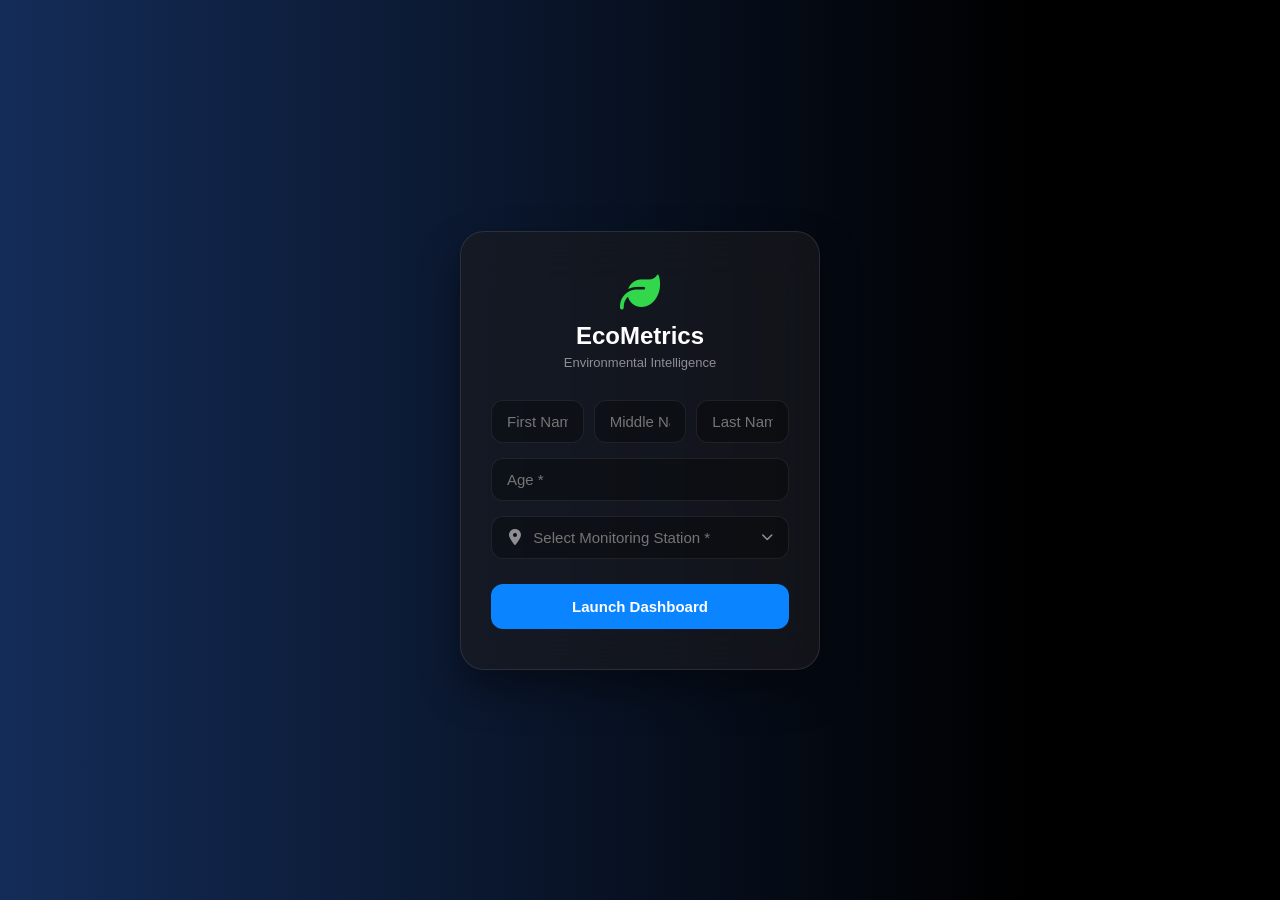
<file: frontend/index.html>
<!DOCTYPE html>
<html lang="en">

<head>
    <meta charset="UTF-8">
    <meta name="viewport" content="width=device-width, initial-scale=1.0">
    <title>EcoMetrics - Login</title>
    <link rel="stylesheet" href="style.css">
    <link rel="stylesheet" href="https://cdnjs.cloudflare.com/ajax/libs/font-awesome/6.4.0/css/all.min.css">
</head>

<body class="page-login">

    <div class="login-container">
        <div class="glass-card login-card">
            <div class="logo-header">
                <i class="fa-solid fa-leaf brand-icon"></i>
                <h1>EcoMetrics</h1>
                <p>Environmental Intelligence</p>
            </div>

            <form id="login-form" onsubmit="event.preventDefault(); handleLogin();">

                <!-- NAME FIELDS -->
                <div class="input-group-row">
                    <div class="input-block">
                        <input type="text" id="fname" placeholder="First Name *" required>
                    </div>
                    <div class="input-block">
                        <input type="text" id="mname" placeholder="Middle Name">
                    </div>
                    <div class="input-block">
                        <input type="text" id="lname" placeholder="Last Name *" required>
                    </div>
                </div>

                <!-- AGE FIELD -->
                <div class="input-block">
                    <input type="number" id="age" placeholder="Age *" min="1" max="120" required>
                </div>

                <!-- STATION DROPDOWN -->
                <div class="input-block location-wrapper">
                    <i class="fa-solid fa-location-dot input-icon"></i>
                    <input type="text" id="location-input" placeholder="Select Monitoring Station *" autocomplete="off" required>
                    <i class="fa-solid fa-chevron-down dropdown-arrow"></i>
                    <div id="station-dropdown" class="dropdown-menu"></div>
                </div>

                <button type="button" class="btn-login" onclick="handleLogin()">Launch Dashboard</button>
            </form>

        </div>
    </div>

    <script src="config.js"></script>
    <script src="script.js"></script>
</body>
</html>
</file>
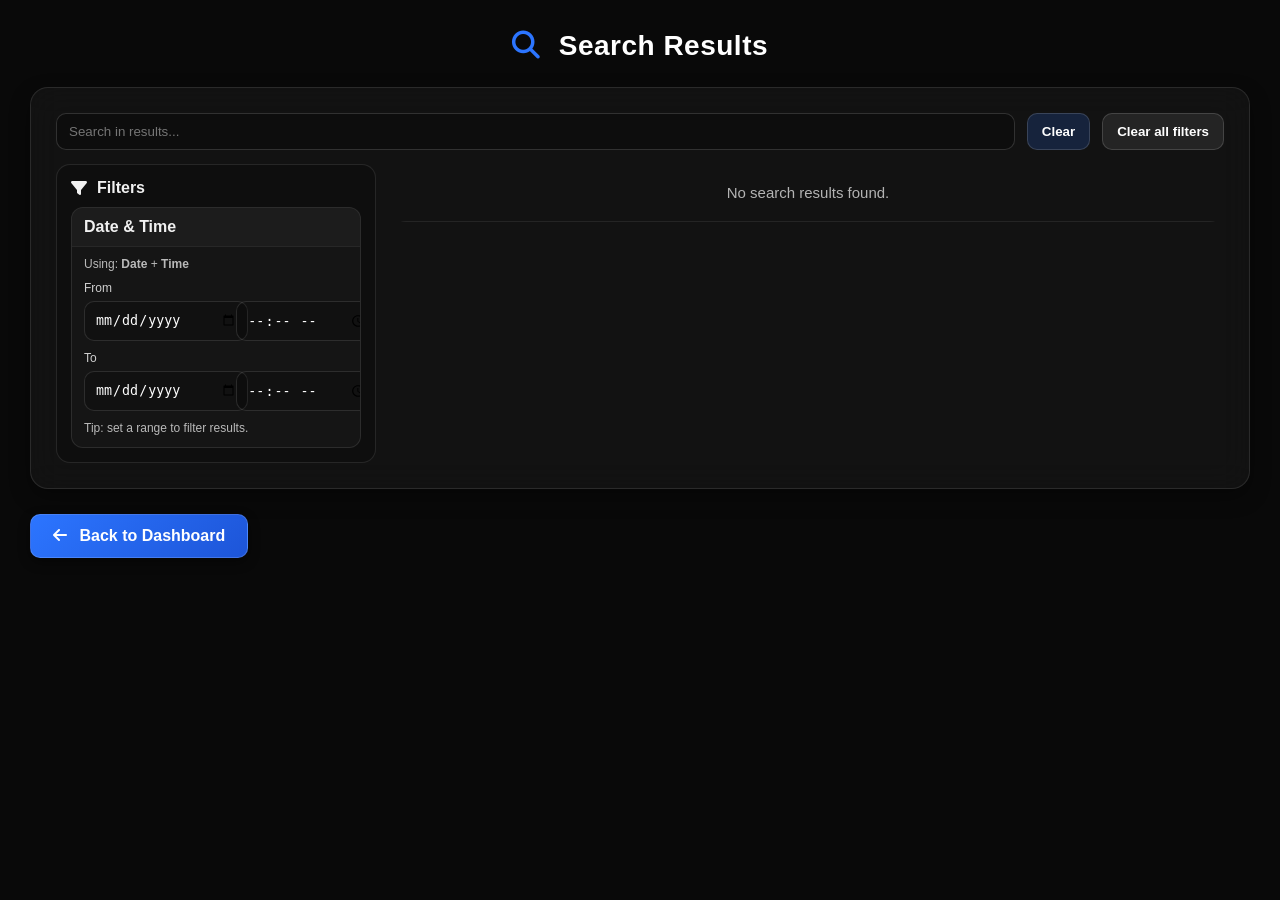
<file: frontend/search_results.html>
<!DOCTYPE html>
<html lang="en">
<head>
    <meta charset="UTF-8">
    <meta name="viewport" content="width=device-width, initial-scale=1.0">
    <title>EcoMetrics - Search Results</title>
    <link rel="stylesheet" href="https://cdnjs.cloudflare.com/ajax/libs/font-awesome/6.4.0/css/all.min.css">

    <style>
        body {
            background: #090909;
            font-family: "Inter", Arial, sans-serif;
            margin: 0;
            padding: 30px;
            color: #f1f1f1;
        }

        /* Page Title */
        .page-title {
            font-size: 28px;
            font-weight: 700;
            text-align: center;
            margin-bottom: 25px;
            color: #ffffff;
            letter-spacing: 0.5px;
        }

        .page-title i {
            margin-right: 10px;
            color: #2c75ff;
        }

        /* Main container */
        .results-container {
            max-width: 1250px;
            margin: auto;
        }

        /* Glass Effect Card */
        .results-box {
            background: rgba(40, 40, 40, 0.30);
            backdrop-filter: blur(16px);
            padding: 25px;
            border-radius: 18px;
            border: 1px solid rgba(255, 255, 255, 0.10);
            box-shadow: 0 8px 20px rgba(0, 0, 0, 0.35);
        }

        /* Scroll section */
        .results-table-wrapper {
            max-height: 72vh;
            overflow-y: auto;
            border-radius: 14px;
        }

        /* Table */
        table {
            width: 100%;
            border-collapse: collapse;
            font-size: 15px;
            color: #e7e7e7;
        }

        thead th {
            position: sticky;
            top: 0;
            background: rgba(255, 255, 255, 0.12);
            backdrop-filter: blur(10px);
            padding: 14px 12px;
            text-align: left;
            border-bottom: 1px solid rgba(255, 255, 255, 0.12);
            font-weight: 600;
        }

        tbody td {
            padding: 12px 12px;
            border-bottom: 1px solid rgba(255, 255, 255, 0.08);
            color: #dcdcdc;
        }

        tbody tr:hover td {
            background: rgba(255, 255, 255, 0.07);
            transition: 0.25s ease;
        }

        .empty-msg {
            text-align: center;
            padding: 20px;
            opacity: 0.8;
        }

        /* Back button */
        .back-btn {
            margin-top: 25px;
            display: inline-block;
            padding: 12px 22px;
            border-radius: 10px;
            text-decoration: none;
            background: linear-gradient(135deg, #2c75ff, #1d55d8);
            color: white;
            font-weight: 600;
            transition: 0.25s ease;
            border: 1px solid rgba(255, 255, 255, 0.15);
            box-shadow: 0 4px 12px rgba(0, 0, 0, 0.45);
        }

        .back-btn:hover {
            background: linear-gradient(135deg, #1d55d8, #2c75ff);
            transform: translateY(-2px);
        }

        .back-btn i {
            margin-right: 8px;
        }

        /* Toolbar + layout */
        .results-toolbar {
            display: flex;
            gap: 12px;
            align-items: center;
            margin-bottom: 14px;
            flex-wrap: wrap;
        }
        .toolbar-input {
            flex: 1;
            min-width: 220px;
            padding: 10px 12px;
            border-radius: 10px;
            border: 1px solid rgba(255, 255, 255, 0.15);
            background: rgba(0, 0, 0, 0.25);
            color: #fff;
            outline: none;
        }
        .toolbar-btn {
            padding: 10px 14px;
            border-radius: 10px;
            border: 1px solid rgba(255, 255, 255, 0.15);
            background: rgba(44, 117, 255, 0.18);
            color: #fff;
            font-weight: 600;
            cursor: pointer;
            transition: 0.2s ease;
        }
        .toolbar-btn.secondary {
            background: rgba(255, 255, 255, 0.08);
        }
        .toolbar-btn:hover {
            transform: translateY(-1px);
            background: rgba(44, 117, 255, 0.28);
        }
        .toolbar-select {
            padding: 10px 12px;
            border-radius: 10px;
            border: 1px solid rgba(255, 255, 255, 0.15);
            background: rgba(0, 0, 0, 0.25);
            color: #fff;
            outline: none;
            cursor: pointer;
        }

        .results-layout {
            display: grid;
            grid-template-columns: 320px 1fr;
            gap: 16px;
            align-items: start;
        }

        .filters-panel {
            background: rgba(0, 0, 0, 0.18);
            border: 1px solid rgba(255, 255, 255, 0.10);
            border-radius: 14px;
            padding: 14px;
            position: sticky;
            top: 18px;
            max-height: 72vh;
            overflow: auto;
        }
        .filters-title {
            font-weight: 700;
            margin-bottom: 10px;
            display: flex;
            gap: 10px;
            align-items: center;
        }
        .filters-container {
            display: flex;
            flex-direction: column;
            gap: 10px;
        }
        .filter-section {
            border: 1px solid rgba(255, 255, 255, 0.10);
            border-radius: 12px;
            overflow: hidden;
            background: rgba(255, 255, 255, 0.03);
        }
        .filter-summary {
            list-style: none;
            cursor: pointer;
            padding: 10px 12px;
            display: flex;
            justify-content: space-between;
            align-items: center;
            font-weight: 600;
            user-select: none;
        }
        .filter-summary::-webkit-details-marker { display:none; }
        .filter-badge {
            display: none;
            min-width: 22px;
            height: 20px;
            padding: 0 6px;
            border-radius: 999px;
            align-items: center;
            justify-content: center;
            background: rgba(44, 117, 255, 0.35);
            border: 1px solid rgba(44, 117, 255, 0.55);
            font-size: 12px;
        }
        .filter-body {
            padding: 10px 12px 12px;
            border-top: 1px solid rgba(255, 255, 255, 0.08);
        }
        .facet-search {
            width: 100%;
            padding: 9px 10px;
            border-radius: 10px;
            border: 1px solid rgba(255,255,255,0.12);
            background: rgba(0,0,0,0.18);
            color: #fff;
            outline: none;
            margin-bottom: 10px;
        }
        .facet-list {
            max-height: 220px;
            overflow: auto;
            padding-right: 4px;
        }
        .facet-item {
            display: flex;
            gap: 10px;
            align-items: center;
            padding: 6px 4px;
            border-radius: 8px;
        }
        .facet-item:hover {
            background: rgba(255,255,255,0.06);
        }
        .facet-item span {
            display: inline-block;
            max-width: 230px;
            overflow: hidden;
            text-overflow: ellipsis;
            white-space: nowrap;
        }
        .range-row {
            display: grid;
            grid-template-columns: 1fr 1fr;
            gap: 10px;
        }
        .range-input {
            width: 100%;
            padding: 9px 10px;
            border-radius: 10px;
            border: 1px solid rgba(255,255,255,0.12);
            background: rgba(0,0,0,0.18);
            color: #fff;
            outline: none;
        }

        /* Date & time filter UI */
        .dt-grid {
            display: flex;
            flex-direction: column;
            gap: 10px;
        }
        .dt-row {
            display: flex;
            flex-direction: column;
            gap: 6px;
        }
        .dt-label {
            font-size: 12px;
            opacity: 0.85;
        }
        .dt-select {
            width: 100%;
            padding: 9px 10px;
            border-radius: 10px;
            border: 1px solid rgba(255,255,255,0.12);
            background: rgba(0,0,0,0.18);
            color: #fff;
            outline: none;
            cursor: pointer;
        }
        .dt-pair {
            display: grid;
            grid-template-columns: 1fr 1fr;
            gap: 10px;
        }
        .dt-hint {
            margin-top: 10px;
            font-size: 12px;
            opacity: 0.75;
        }

        details.filter-section[open] .filter-summary {
            background: rgba(255,255,255,0.03);
        }

        @media (max-width: 1024px) {
            .results-layout { grid-template-columns: 1fr; }
            .filters-panel { position: relative; top: 0; max-height: none; }
        }
    </style>
</head>
<body>

    <div class="results-container">

        <div class="page-title">
            <i class="fa-solid fa-magnifying-glass"></i> Search Results
        </div>

        <div class="results-box">
            <!-- Search + controls -->
            <div class="results-toolbar">
                <input id="table-filter" type="text" placeholder="Search in results..."
                    class="toolbar-input">
                <button id="clear-filter" class="toolbar-btn">Clear</button>
                <button id="clear-all" class="toolbar-btn secondary">Clear all filters</button>
            </div>

            <div class="results-layout">
                <!-- Faceted filters -->
                <aside class="filters-panel">
                    <div class="filters-title">
                        <i class="fa-solid fa-filter"></i> Filters
                    </div>
                    <!-- Manual date/time range filter -->
                    <details class="filter-section" open>
                        <summary class="filter-summary">
                            <span>Date & Time</span>
                            <span class="filter-badge" id="badge-__datetime__"></span>
                        </summary>
                        <div class="filter-body">
                            <div class="dt-grid">
                                <div class="dt-row">
                                    <div class="dt-hint" style="margin-top:0;">
                                        Using: <b id="dt-used-date">Date</b> + <b id="dt-used-time">Time</b>
                                    </div>
                                </div>
                                <div class="dt-row">
                                    <label class="dt-label">From</label>
                                    <div class="dt-pair">
                                        <input id="dt-from-date" class="range-input" type="date" />
                                        <input id="dt-from-time" class="range-input" type="time" step="60" />
                                    </div>
                                </div>
                                <div class="dt-row">
                                    <label class="dt-label">To</label>
                                    <div class="dt-pair">
                                        <input id="dt-to-date" class="range-input" type="date" />
                                        <input id="dt-to-time" class="range-input" type="time" step="60" />
                                    </div>
                                </div>
                            </div>
                            <div class="dt-hint">Tip: set a range to filter results.</div>
                        </div>
                    </details>
                    <div id="filters-container" class="filters-container"></div>
                </aside>

                <!-- Results table -->
                <div class="results-table-wrapper">
                    <table id="results-table">
                        <thead id="results-thead"></thead>
                        <tbody id="results-tbody"></tbody>
                    </table>
                </div>
            </div>
        </div>

        <a href="dashboard.html" class="back-btn">
            <i class="fa-solid fa-arrow-left"></i> Back to Dashboard
        </a>

    </div>

    <script>
        document.addEventListener("DOMContentLoaded", () => {
            const raw = sessionStorage.getItem("adv_search_results");

            if (!raw) {
                document.getElementById("results-tbody").innerHTML =
                    `<tr><td colspan="5" class="empty-msg">No search results found.</td></tr>`;
                return;
            }

            let rows = [];
            try {
                rows = JSON.parse(raw);
            } catch (err) {
                console.error("JSON Parse Error", err);
                return;
            }

            const tableHead = document.getElementById("results-thead");
            const tableBody = document.getElementById("results-tbody");
            const filterInput = document.getElementById("table-filter");
            const clearBtn = document.getElementById("clear-filter");
            const clearAllBtn = document.getElementById("clear-all");
            const filtersContainer = document.getElementById("filters-container");

            const dtUsedDateEl = document.getElementById("dt-used-date");
            const dtUsedTimeEl = document.getElementById("dt-used-time");
            const dtFromDateEl = document.getElementById("dt-from-date");
            const dtFromTimeEl = document.getElementById("dt-from-time");
            const dtToDateEl = document.getElementById("dt-to-date");
            const dtToTimeEl = document.getElementById("dt-to-time");

            if (!rows.length) {
                tableBody.innerHTML =
                    `<tr><td colspan="5" class="empty-msg">No records found.</td></tr>`;
                return;
            }

            const originalColumns = Object.keys(rows[0]);

            // Reorder columns for display:
            // 1) location_name first (if present)
            // 2) pollutant-like columns next (in their original order)
            // 3) date/time columns next
            // 4) everything else (original order)
            const reorderColumns = (cols) => {
                const locationCandidates = ["location_name", "station_name", "name"];
                const firstLocation = locationCandidates.find(c => cols.includes(c));
                const locationFirst = firstLocation ? [firstLocation] : [];

                const isPollutantCol = (c) =>
                    /^(pm25_ug_m3|pm10|PM10|so2_ug_m3|no2_ug_m3|OZONE|o3|CO|co|NH3|nh3|aqi)$/i.test(c) ||
                    /(pm25|pm10|so2|no2|ozone|nh3|co|aqi)/i.test(c);

                const pollutantCols = cols.filter(c => c !== firstLocation && isPollutantCol(c));

                const dateTimeCols = cols.filter(c =>
                    ["reading_date", "record_date", "reading_time", "record_time"].includes(c)
                );

                const used = new Set([...locationFirst, ...pollutantCols, ...dateTimeCols]);
                const rest = cols.filter(c => !used.has(c));

                return [...locationFirst, ...pollutantCols, ...dateTimeCols, ...rest];
            };

            const columns = reorderColumns(originalColumns);

            const titleCase = (s) =>
                String(s)
                    .replaceAll("_", " ")
                    .replace(/\s+/g, " ")
                    .trim()
                    .replace(/\w\S*/g, (t) => t.charAt(0).toUpperCase() + t.slice(1));

            const columnLabel = (c) => {
                const map = {
                    reading_date: "Date",
                    record_date: "Date",
                    reading_time: "Time",
                    record_time: "Time"
                };
                return map[c] || titleCase(c);
            };

            tableHead.innerHTML = `<tr>${columns.map(c => `<th>${columnLabel(c)}</th>`).join("")}</tr>`;

            const render = (data) => {
                if (!data.length) {
                    tableBody.innerHTML = `<tr><td colspan="${columns.length}" class="empty-msg">No matching records.</td></tr>`;
                    return;
                }
                tableBody.innerHTML = data
                    .map(r => `
                        <tr>
                            ${columns.map(c => `<td>${r[c] ?? "--"}</td>`).join("")}
                        </tr>
                    `)
                    .join("");
            };

            // ----------------------------
            // Faceted filtering (Amazon/Flipkart style)
            // ----------------------------
            const state = {
                textQuery: "",
                // { colName: { type: 'string'|'number'|'date', selected: Set<string>, min?: number, max?: number, from?: string, to?: string } }
                filters: {},
                dateTime: {
                    dateCol: "",
                    timeCol: "",
                    fromDate: "",
                    fromTime: "",
                    toDate: "",
                    toTime: ""
                }
            };

            const isNumberLike = (v) => {
                if (v === null || v === undefined) return false;
                const s = String(v).trim();
                if (!s || s === "--") return false;
                return !Number.isNaN(Number(s));
            };

            const isDateLike = (v) => {
                if (v === null || v === undefined) return false;
                const s = String(v).trim();
                if (!s || s === "--") return false;
                const d = new Date(s);
                return !Number.isNaN(d.getTime());
            };

            const inferColumnType = (col) => {
                const sample = rows
                    .map(r => r[col])
                    .filter(v => v !== null && v !== undefined && String(v).trim() !== "" && String(v).trim() !== "--")
                    .slice(0, 50);
                if (!sample.length) return "string";
                const numCount = sample.filter(isNumberLike).length;
                const dateCount = sample.filter(isDateLike).length;
                if (numCount / sample.length >= 0.9) return "number";
                if (dateCount / sample.length >= 0.9) return "date";
                return "string";
            };

            const escapeHtml = (s) =>
                String(s)
                    .replaceAll("&", "&amp;")
                    .replaceAll("<", "&lt;")
                    .replaceAll(">", "&gt;")
                    .replaceAll('"', "&quot;")
                    .replaceAll("'", "&#039;");

            const buildFiltersUI = () => {
                if (!filtersContainer) return;
                filtersContainer.innerHTML = "";

                // Build filters in the SAME order as the table columns
                // (so Advanced Search selection order is preserved).
                const DATE_TIME_COLS = columns.filter(c => /date|time/i.test(c));
                const maxFilterColumns = 18;
                const filterCols = columns
                    // We already have a single Date & Time filter section; don't duplicate date/time columns here.
                    .filter(c => !DATE_TIME_COLS.includes(c))
                    .slice(0, maxFilterColumns);

                filterCols.forEach(col => {
                    const type = inferColumnType(col);
                    state.filters[col] = state.filters[col] || { type };

                    const section = document.createElement("details");
                    section.className = "filter-section";
                    // Open the most common filter by default
                    section.open = (col === "location_name" || col === "station_name" || col === "name");

                    const summary = document.createElement("summary");
                    summary.className = "filter-summary";
                    summary.innerHTML = `<span>${escapeHtml(columnLabel(col))}</span><span class="filter-badge" id="badge-${escapeHtml(col)}"></span>`;
                    section.appendChild(summary);

                    const body = document.createElement("div");
                    body.className = "filter-body";

                    if (type === "number") {
                        const minId = `min-${col}`;
                        const maxId = `max-${col}`;
                        body.innerHTML = `
                            <div class="range-row">
                                <input id="${escapeHtml(minId)}" class="range-input" type="number" placeholder="Min" />
                                <input id="${escapeHtml(maxId)}" class="range-input" type="number" placeholder="Max" />
                            </div>
                        `;
                        section.appendChild(body);
                        filtersContainer.appendChild(section);

                        const minEl = body.querySelector(`#${CSS.escape(minId)}`);
                        const maxEl = body.querySelector(`#${CSS.escape(maxId)}`);
                        const onRange = () => {
                            const min = minEl.value === "" ? null : Number(minEl.value);
                            const max = maxEl.value === "" ? null : Number(maxEl.value);
                            state.filters[col].min = min;
                            state.filters[col].max = max;
                            applyAll();
                        };
                        minEl.addEventListener("input", onRange);
                        maxEl.addEventListener("input", onRange);
                        return;
                    }

                    if (type === "date") {
                        const fromId = `from-${col}`;
                        const toId = `to-${col}`;
                        body.innerHTML = `
                            <div class="range-row">
                                <input id="${escapeHtml(fromId)}" class="range-input" type="date" />
                                <input id="${escapeHtml(toId)}" class="range-input" type="date" />
                            </div>
                        `;
                        section.appendChild(body);
                        filtersContainer.appendChild(section);

                        const fromEl = body.querySelector(`#${CSS.escape(fromId)}`);
                        const toEl = body.querySelector(`#${CSS.escape(toId)}`);
                        const onDate = () => {
                            state.filters[col].from = fromEl.value || "";
                            state.filters[col].to = toEl.value || "";
                            applyAll();
                        };
                        fromEl.addEventListener("change", onDate);
                        toEl.addEventListener("change", onDate);
                        return;
                    }

                    // string/categorical
                    // Build value counts (so UI can show "(count)" like e-commerce filters)
                    const counts = new Map();
                    rows.forEach(r => {
                        const vv = r[col];
                        if (vv === null || vv === undefined) return;
                        const s = String(vv).trim();
                        if (!s) return;
                        counts.set(s, (counts.get(s) || 0) + 1);
                    });
                    const unique = Array.from(counts.entries())
                        .sort((a, b) => b[1] - a[1]) // most common first
                        .map(([val]) => val)
                        .slice(0, 80);

                    state.filters[col].selected = state.filters[col].selected || new Set();

                    const searchId = `fsearch-${col}`;
                    body.innerHTML = `
                        <input id="${escapeHtml(searchId)}" class="facet-search" type="text" placeholder="Search values..." />
                        <div class="facet-list" id="facet-${escapeHtml(col)}"></div>
                    `;
                    section.appendChild(body);
                    filtersContainer.appendChild(section);

                    const listEl = body.querySelector(`#facet-${CSS.escape(col)}`);
                    const searchEl = body.querySelector(`#${CSS.escape(searchId)}`);

                    const renderList = (q = "") => {
                        const query = q.trim().toLowerCase();
                        const items = unique.filter(v => v.toLowerCase().includes(query));
                        listEl.innerHTML = items.map(v => {
                            const checked = state.filters[col].selected.has(v) ? "checked" : "";
                            const safe = escapeHtml(v);
                            const count = counts.get(v) || 0;
                            return `
                                <label class="facet-item">
                                    <input type="checkbox" data-col="${escapeHtml(col)}" value="${safe}" ${checked}/>
                                    <span title="${safe}">${safe}</span>
                                    <span style="margin-left:auto; opacity:0.75; font-size:12px;">${count}</span>
                                </label>
                            `;
                        }).join("") || `<div class="empty-msg" style="padding:10px 6px;">No values</div>`;
                    };

                    renderList();

                    listEl.addEventListener("change", (e) => {
                        const t = e.target;
                        if (!t || t.tagName !== "INPUT") return;
                        const value = t.value;
                        if (t.checked) state.filters[col].selected.add(value);
                        else state.filters[col].selected.delete(value);
                        applyAll();
                    });
                    searchEl.addEventListener("input", () => renderList(searchEl.value));
                });
            };

            const applyFacetFilters = (data) => {
                return data.filter(row => {
                    for (const [col, f] of Object.entries(state.filters)) {
                        const v = row[col];
                        if (f.type === "string") {
                            const sel = f.selected;
                            if (sel && sel.size > 0) {
                                if (!sel.has(String(v ?? ""))) return false;
                            }
                        } else if (f.type === "number") {
                            if (v === null || v === undefined || String(v).trim() === "") continue;
                            const n = Number(v);
                            if (Number.isNaN(n)) continue;
                            if (f.min !== null && f.min !== undefined && n < f.min) return false;
                            if (f.max !== null && f.max !== undefined && n > f.max) return false;
                        } else if (f.type === "date") {
                            if (!v) continue;
                            const d = new Date(v);
                            if (Number.isNaN(d.getTime())) continue;
                            if (f.from) {
                                const from = new Date(f.from);
                                if (!Number.isNaN(from.getTime()) && d < from) return false;
                            }
                            if (f.to) {
                                const to = new Date(f.to);
                                if (!Number.isNaN(to.getTime()) && d > to) return false;
                            }
                        }
                    }
                    return true;
                });
            };

            const parseRowDateTime = (row) => {
                const dateCol = state.dateTime.dateCol;
                const timeCol = state.dateTime.timeCol;
                if (!dateCol) return null;
                const rawDate = row[dateCol];
                if (!rawDate) return null;
                const base = new Date(rawDate);
                if (Number.isNaN(base.getTime())) return null;

                let rawTime = timeCol ? (row[timeCol] ?? "") : "";
                rawTime = String(rawTime || "");
                // accept "HH:MM" or "HH:MM:SS"
                const hhmm = rawTime.match(/^(\d{1,2}):(\d{2})(?::(\d{2}))?/);
                if (hhmm) {
                    const hh = Number(hhmm[1] || 0);
                    const mm = Number(hhmm[2] || 0);
                    const ss = Number(hhmm[3] || 0);
                    base.setHours(hh, mm, ss, 0);
                } else {
                    // if no time column/invalid time, treat as 00:00
                    base.setHours(0, 0, 0, 0);
                }
                return base;
            };

            const applyDateTimeRange = (data) => {
                const { fromDate, fromTime, toDate, toTime } = state.dateTime;
                const hasFrom = !!fromDate;
                const hasTo = !!toDate;
                if (!hasFrom && !hasTo) return data;
                if (!state.dateTime.dateCol) return data;

                const from = hasFrom ? new Date(fromDate) : null;
                const to = hasTo ? new Date(toDate) : null;

                if (from && !Number.isNaN(from.getTime())) {
                    const [hh, mm] = (fromTime || "00:00").split(":");
                    from.setHours(Number(hh || 0), Number(mm || 0), 0, 0);
                }
                if (to && !Number.isNaN(to.getTime())) {
                    const [hh, mm] = (toTime || "23:59").split(":");
                    to.setHours(Number(hh || 23), Number(mm || 59), 59, 999);
                }

                return data.filter(row => {
                    const dt = parseRowDateTime(row);
                    if (!dt) return false;
                    if (from && !Number.isNaN(from.getTime()) && dt < from) return false;
                    if (to && !Number.isNaN(to.getTime()) && dt > to) return false;
                    return true;
                });
            };

            const applyTextSearch = (data) => {
                const q = (state.textQuery || "").trim().toLowerCase();
                if (!q) return data;
                return data.filter(r => columns.some(c => String(r[c] ?? "").toLowerCase().includes(q)));
            };

            const updateBadges = () => {
                columns.forEach(col => {
                    const f = state.filters[col];
                    const badge = document.getElementById(`badge-${col}`);
                    if (!badge || !f) return;
                    let text = "";
                    if (f.type === "string" && f.selected && f.selected.size) text = `${f.selected.size}`;
                    if (f.type === "number" && (f.min != null || f.max != null)) text = "1";
                    if (f.type === "date" && (f.from || f.to)) text = "1";
                    badge.textContent = text;
                    badge.style.display = text ? "inline-flex" : "none";
                });

                const dtBadge = document.getElementById("badge-__datetime__");
                if (dtBadge) {
                    const active = !!state.dateTime.fromDate || !!state.dateTime.toDate;
                    dtBadge.textContent = active ? "1" : "";
                    dtBadge.style.display = active ? "inline-flex" : "none";
                }
            };

            const applyAll = () => {
                let data = rows.slice();
                data = applyFacetFilters(data);
                data = applyDateTimeRange(data);
                data = applyTextSearch(data);
                updateBadges();
                render(data);
            };

            // ----------------------------
            // Date/time controls + sort controls
            // ----------------------------
            const guessDateCols = () => columns.filter(c => /date/i.test(c) || inferColumnType(c) === "date");
            const guessTimeCols = () => columns.filter(c => /time/i.test(c));

            const initDateTimeSelectors = () => {
                const dateCols = guessDateCols();
                const timeCols = guessTimeCols();

                const preferredDate = dateCols.find(c => /reading_date/i.test(c)) || dateCols.find(c => /record_date/i.test(c)) || dateCols[0] || "";
                const preferredTime = timeCols.find(c => /reading_time/i.test(c)) || timeCols.find(c => /record_time/i.test(c)) || timeCols[0] || "";

                state.dateTime.dateCol = preferredDate;
                state.dateTime.timeCol = preferredTime;

                if (dtUsedDateEl) dtUsedDateEl.textContent = preferredDate ? columnLabel(preferredDate) : "Date";
                if (dtUsedTimeEl) dtUsedTimeEl.textContent = preferredTime ? columnLabel(preferredTime) : "Time";

                const enabled = !!preferredDate;
                if (dtFromDateEl) dtFromDateEl.disabled = !enabled;
                if (dtFromTimeEl) dtFromTimeEl.disabled = !enabled;
                if (dtToDateEl) dtToDateEl.disabled = !enabled;
                if (dtToTimeEl) dtToTimeEl.disabled = !enabled;
            };

            buildFiltersUI();
            initDateTimeSelectors();

            const bindDateTimeInputs = () => {
                if (dtFromDateEl) dtFromDateEl.addEventListener("change", () => { state.dateTime.fromDate = dtFromDateEl.value || ""; applyAll(); });
                if (dtFromTimeEl) dtFromTimeEl.addEventListener("change", () => { state.dateTime.fromTime = dtFromTimeEl.value || ""; applyAll(); });
                if (dtToDateEl) dtToDateEl.addEventListener("change", () => { state.dateTime.toDate = dtToDateEl.value || ""; applyAll(); });
                if (dtToTimeEl) dtToTimeEl.addEventListener("change", () => { state.dateTime.toTime = dtToTimeEl.value || ""; applyAll(); });
            };
            bindDateTimeInputs();

            applyAll();

            const applyFilter = () => {
                state.textQuery = (filterInput.value || "");
                applyAll();
            };

            if (filterInput) filterInput.addEventListener("input", applyFilter);
            if (clearBtn) clearBtn.addEventListener("click", () => {
                filterInput.value = "";
                state.textQuery = "";
                applyAll();
                filterInput.focus();
            });

            if (clearAllBtn) clearAllBtn.addEventListener("click", () => {
                state.textQuery = "";
                if (filterInput) filterInput.value = "";
                if (dtFromDateEl) dtFromDateEl.value = "";
                if (dtFromTimeEl) dtFromTimeEl.value = "";
                if (dtToDateEl) dtToDateEl.value = "";
                if (dtToTimeEl) dtToTimeEl.value = "";
                state.dateTime.fromDate = "";
                state.dateTime.fromTime = "";
                state.dateTime.toDate = "";
                state.dateTime.toTime = "";
                Object.values(state.filters).forEach(f => {
                    if (f.type === "string" && f.selected) f.selected.clear();
                    if (f.type === "number") { f.min = null; f.max = null; }
                    if (f.type === "date") { f.from = ""; f.to = ""; }
                });
                // Rebuild UI to reset checkboxes/inputs
                buildFiltersUI();
                initDateTimeSelectors();
                applyAll();
            });
        });
    </script>
</body>
</html>
</file>
<file: frontend/style.css>
:root {
    --bg-dark: #0f1115;
    --accent-blue: #0A84FF;
    --text-white: #ffffff;
    --text-gray: #8e8e93;
}

* {
    box-sizing: border-box;
    margin: 0;
    padding: 0;
    font-family: -apple-system, BlinkMacSystemFont, "SF Pro Text", "Segoe UI", Roboto, sans-serif;
}

/* --- PAGE SPECIFIC BACKGROUNDS --- */
body.page-login {
    /* Login Gradient */
    background: linear-gradient(to right, #142c58 0%, #000000 80%);
    height: 100vh;
    display: flex;
    align-items: center;
    justify-content: center;
    color: white;
}

body.page-dashboard {
    /* Dashboard Background */
    background: linear-gradient(to right, #022c51 0%, #000000 100%);
    min-height: 100vh;
    color: white;
    overflow-x: hidden;
}

/* --- LOGIN STYLES --- */
.login-container {
    width: 90%;
    max-width: 400px;
    padding: 20px;
}

.glass-card {
    background: rgba(28, 28, 30, 0.6);
    backdrop-filter: blur(25px);
    border: 1px solid rgba(255, 255, 255, 0.1);
    border-radius: 24px;
    padding: 40px 30px;
    box-shadow: 0 20px 40px rgba(0, 0, 0, 0.4);
    text-align: center;
}

.logo-header {
    margin-bottom: 30px;
}

.brand-icon {
    font-size: 40px;
    color: #32d74b;
    margin-bottom: 10px;
}

.logo-header h1 {
    font-size: 24px;
    font-weight: 700;
    margin-bottom: 5px;
}

.logo-header p {
    font-size: 13px;
    color: var(--text-gray);
}

.input-block {
    background: rgba(0, 0, 0, 0.3);
    border: 1px solid rgba(255, 255, 255, 0.08);
    border-radius: 12px;
    padding: 12px 15px;
    margin-bottom: 15px;
    display: flex;
    align-items: center;
    gap: 10px;
    position: relative;
    transition: border-color 0.3s;
}

.input-block:focus-within {
    border-color: var(--accent-blue);
}

.input-icon {
    color: var(--text-gray);
    width: 20px;
    text-align: center;
}

input {
    background: transparent;
    border: none;
    color: white;
    font-size: 15px;
    width: 100%;
    outline: none;
}

.dropdown-arrow {
    color: var(--text-gray);
    font-size: 12px;
}

/* Dropdown Logic */
.location-wrapper {
    position: relative;
    z-index: 10;
    cursor: pointer;
}

.dropdown-menu {
    display: none;
    position: absolute;
    top: 110%;
    left: 0;
    width: 100%;
    background: #1c1c1e;
    border: 1px solid #333;
    border-radius: 12px;
    max-height: 200px;
    overflow-y: auto;
    z-index: 100;
}

.dropdown-item {
    padding: 12px 15px;
    text-align: left;
    font-size: 14px;
    border-bottom: 1px solid #333;
    color: #ccc;
}

.dropdown-item:hover {
    background: #333;
    color: white;
}

.btn-login {
    background: var(--accent-blue);
    color: white;
    border: none;
    width: 100%;
    padding: 14px;
    border-radius: 12px;
    font-size: 15px;
    font-weight: 600;
    cursor: pointer;
    margin-top: 10px;
}

.btn-login:hover {
    background: #007aff;
}

.recent-container {
    margin-top: 30px;
    text-align: left;
}

.recent-container label {
    font-size: 11px;
    color: var(--text-gray);
    font-weight: 700;
    margin-bottom: 10px;
    display: block;
}

.recent-item {
    padding: 10px;
    background: rgba(255, 255, 255, 0.05);
    margin-bottom: 8px;
    border-radius: 8px;
    font-size: 14px;
    cursor: pointer;
}


.brand-icon-small {
    color: #2ecc71;
    /* Matches the green leaf from login */
    font-size: 22px;
}

.nav-link {
    background: transparent;
    border: 1px solid rgba(255, 255, 255, 0.2);
    color: #fff;
    font-size: 13px;
    cursor: pointer;
    display: flex;
    align-items: center;
    gap: 6px;
    padding: 8px 14px;
    border-radius: 20px;
    transition: all 0.2s ease;
}

/* ================================
   WEATHER CARD REFINED SIZING
================================ */

.weather-grid {
    display: grid;
    grid-template-columns: repeat(2, 1fr);
    gap: 22px;
}

/* Bigger card */
.weather-card {
    display: flex;
    flex-direction: column;
    justify-content: center;
    align-items: center;
    padding: 28px 20px;
    min-height: 180px;               /* 🔥 Increased height */
    border-radius: 22px;
    background: rgba(255,255,255,0.06);
    border: 1px solid rgba(255,255,255,0.12);
    backdrop-filter: blur(12px);
    transition: 0.3s ease;
}

.weather-card:hover {
    transform: translateY(-4px);
    background: rgba(255,255,255,0.12);
}

.weather-icon {
    width: 70px;                   
    height: 70px;
    font-size: 38px;               
    border-radius: 50%;
    display: flex;
    align-items: center;
    justify-content: center;
    margin-bottom: 12px;            
}
.humid-icon { background: #0099ff22; color: #4aa3ff; }
.press-icon { background: #ffd73a22; color: #ffcc00; }
.wind-icon  { background: #a8efff22; color: #82e6ff; }
.vis-icon   { background: #9fff8a22; color: #7aff6a; }
.feel-icon  { background: #ff7a5a22; color: #ff6a4c; }
.winddir-icon { background: #b19cff22;color: #a27aff;}
.windgust-icon { background: #6fe7ff22; color: #4fd9ff;}
.condition-icon { background: #ffe28a22;color: #ffd65a; }
.weather-label {
    font-size: 15px;
    letter-spacing: 1px;
    opacity: 0.9;
    text-transform: uppercase;
    margin-bottom: 6px;
}
.weather-value {
    font-size: 36px;            
    font-weight: 700;
    line-height: 1;
}

.weather-unit {
    font-size: 15px;
    opacity: 0.7;
    margin-top: 3px;
}
.weather-card.small-panel {
    padding: 0 !important;               /* remove old padding */
    display: flex !important;
    flex-direction: column !important;
    align-items: center !important;
    justify-content: center !important;
    min-height: 190px !important;        /* 🔥 bigger tile */
    height: 190px !important;
    border-radius: 24px !important;
    background: rgba(255,255,255,0.05) !important;
    border: 1px solid rgba(255,255,255,0.1) !important;
    gap: 10px !important;
}
.weather-card .panel-header,
.weather-card .panel-val {
    text-align: center !important;
}
.weather-card .weather-icon {
    margin-bottom: 6px !important;
    width: 75px !important;
    height: 75px !important;
    font-size: 38px !important;
}

.weather-label {
    margin-top: 4px !important;
    font-size: 15px !important;
    letter-spacing: 1px !important;
    opacity: 0.85 !important;
}

.weather-value {
    font-size: 34px !important;
    margin-top: 2px !important;
}

.weather-unit {
    margin-top: -6px !important;
    font-size: 14px !important;
    opacity: 0.65 !important;
}
@keyframes pulseGlow {
  0% { transform: scale(1); filter: brightness(1); }
  50% { transform: scale(1.06); filter: brightness(1.25); }
  100% { transform: scale(1); filter: brightness(1); }
}

/* Wind swirl animation */
@keyframes windFlow {
  0% { transform: translateX(0px); opacity: 1; }
  50% { transform: translateX(6px); opacity: 0.7; }
  100% { transform: translateX(0px); opacity: 1; }
}

/* ICON BASE */
.weather-icon {
  transition: 0.3s ease;
}

/* Humidity (Blue gradient) */
.humid-dynamic {
  background: radial-gradient(circle, #3da9ff33, #1f6cff22);
  color: #58bdff;
}

/* Pressure (Yellow/Orange/Red spectrum) */
.press-low    { background: #ff6b6b33; color: #ff6b6b; }
.press-normal { background: #ffd93d33; color: #ffd93d; }
.press-high   { background: #95ff6a33; color: #9eff7a; }

/* Wind animated */

.weather-card {
  cursor: pointer !important;
}
.wind-dynamic {
  background: radial-gradient(circle, #a8efff33, #6fd4ff22);
  animation: windFlow 2s linear infinite;
}

/* Visibility (Green glow when high) */
.vis-high {
  background: #7fff6a33;
  color: #9eff8a;
  animation: pulseGlow 3s infinite;
}
.station-switcher-box {
    margin: 20px auto;
    width: 90%;
    max-width: 400px;
    display: flex;
    flex-direction: column;
    gap: 6px;
}

.switcher-label {
    color: #fff;
    font-size: 14px;
    opacity: 0.8;
}

.station-switcher {
    width: 100%;
    padding: 12px 14px;
    border-radius: 12px;
    background: rgba(255,255,255,0.08);
    border: 1px solid rgba(255,255,255,0.1);
    color: #fff;
    font-size: 15px;
    outline: none;
    backdrop-filter: blur(12px);
    cursor: pointer;
}

/* Navbar container */

#groupby-fields {
    background: #1b1b1b;
    border: 1px solid #333;
    color: white;
    padding: 6px;
    border-radius: 6px;
}

#groupby-fields option {
    padding: 4px;
    cursor: pointer;
}

#groupby-fields option:hover {
    background: rgba(255,255,255,0.10);
}

.select-wrapper {
    position: relative;
}

.select-wrapper .select-arrow {
    position: absolute;
    right: 10px;
    top: 50%;
    transform: translateY(-50%);
    pointer-events: none;
    color: #aaa;
}






/* Center */
.nav-center {
    display: flex;
    flex-direction: column;
    align-items: center;
    gap: 5px;
}

.switcher-title {
    color: rgba(255,255,255,0.75);
    font-size: 13px;
}

/* Smaller dropdown */
.station-switcher-nav {
    padding: 8px 10px;
    border-radius: 8px;
    background: rgba(255,255,255,0.08);
    color: #fff;
    outline: none;
    border: 1px solid rgba(255,255,255,0.15);
    width: 180px;   /* decreased from 240px */
    font-size: 13px;
    backdrop-filter: blur(10px);
}

.nav-username {
    color: #fff;
    font-size: 14px;
    font-weight: 500;
}


/* LEFT */

/* NAVBAR */
.navbar {
    width: 100%;
    display: flex;
    justify-content: space-around;
    background: linear-gradient(to right, #021d33, #020f1f);
    padding: 14px 0;
    border-bottom: 1px solid rgba(255,255,255,0.08);
    ;
}

.nav-inner {
    width: 92%;
    max-width: 1300px;
    display: flex;
    align-items: center;
    justify-content: space-between;
}

/* LEFT */
.nav-brand {
    display: flex;
    align-items: center;
    gap: 8px;
    font-size: 20px;
    font-weight: 600;
    color: #fff;
}


.current-station-name {
    color: #fff;
    font-size: 20px;
    font-weight: 500;
    text-align: center;
}

/* RIGHT SIDE */
.nav-right {
    display: flex;
    align-items: center;
    gap: 16px;
}

/* Dropdown smaller */
.station-switcher-nav {
    padding: 5px 8px;
    font-size: 13px;
    background: rgba(255,255,255,0.12);
    border: 1px solid rgba(255,255,255,0.25);
    color: white;
    border-radius: 8px;
    width: 180px;   /* Smaller width */
    height: 32px;
    backdrop-filter: blur(10px);
}

/* Username */
.nav-username {
    color: #fff;
    font-size: 14px;
}

/* Advanced Search Button */
.nav-link {
    background: none;
    border: none;
    color: #4caeff;
    font-size: 14px;
    cursor: pointer;
    display: flex;
    align-items: center;
    gap: 6px;
}


.nav-link,
.icon-btn {
    border: 1px solid white;
    background: none;
    border: none;
    color: var(--accent-blue);
    font-size: 12px;
    cursor: pointer;
    display: flex;
    align-items: center;
    gap: 5px;
}

.icon-btn {
    font-size: 20px;
    color: white;
}

.nav-center {
    position: absolute;
    left: 50%;
    transform: translateX(-50%);
    font-weight: 600;
    font-size: 16px;
    color: #ccc;
    text-transform: uppercase;
    letter-spacing: 1px;
}

.nav-link:hover {
    background: rgba(255, 255, 255, 0.1);
    border-color: rgba(255, 255, 255, 0.4);
}

#nav-user {
    font-weight: 600;
    font-size: 14px;
    color: #e0e0e0;
}

/* Mobile adjustments */
@media (max-width: 768px) {
    .nav-center {
        display: none;
    }

    /* Hide city name in center on small screens to save space */
    .nav-brand span {
        display: none;
    }

    /* Hide text logo on mobile, keep leaf */
}

.nav-divider {
    color: rgba(255, 255, 255, 0.2);
    font-size: 14px;
}

.dashboard-content {
    max-width: 900px;
    margin: 0 auto;
    padding: 20px;
    padding-bottom: 60px;
}

/* Hero & AQI (Same as before) */
.hero-section {
    text-align: center;
    margin: 30px 0;
}

.main-temp {
    font-size: 80px;
    font-weight: 200;
    line-height: 1;
}

.main-condition {
    font-size: 22px;
    margin: 5px 0;
    text-transform: capitalize;
}

.hl-temp {
    font-size: 16px;
    color: var(--text-gray);
}

.glass-panel {
    background: rgba(30, 30, 35, 0.3);
    backdrop-filter: blur(20px);
    border: 1px solid rgba(255, 255, 255, 0.1);
    border-radius: 20px;
    padding: 20px;
    margin-bottom: 15px;
}

.panel-header {
    font-size: 12px;
    color: var(--text-gray);
    font-weight: 600;
    margin-bottom: 15px;
    display: flex;
    align-items: center;
    gap: 6px;
    text-transform: uppercase;
    letter-spacing: 0.5px;
}

.panel-divider {
    border: 0;
    height: 1px;
    background: rgba(255, 255, 255, 0.1);
    margin: 15px 0;
}

.aqi-main {
    display: flex;
    align-items: center;
    gap: 10px;
    margin-bottom: 5px;
}

#aqi-val {
    font-size: 32px;
    font-weight: 700;
}

#aqi-badge {
    background: var(--accent-blue);
    font-size: 13px;
    padding: 4px 10px;
    border-radius: 4px;
    color: #fff;
    font-weight: 600;
}

.aqi-desc {
    font-size: 14px;
    color: #ccc;
    margin-bottom: 15px;
}

.chart-title {
    font-size: 12px;
    color: var(--text-gray);
    font-weight: 600;
    margin-bottom: 10px;
}

.mini-chart-area {
    height: 160px;
    width: 100%;
}

.grid-title {
    font-size: 12px;
    color: var(--text-gray);
    font-weight: 600;
    margin: 25px 0 10px 5px;
    text-transform: uppercase;
}

.grid-2x2 {
    display: grid;
    grid-template-columns: 1fr 1fr;
    gap: 15px;
}

.small-panel {
    padding: 15px;
    height: 120px;
    display: flex;
    flex-direction: column;
    justify-content: space-between;
}

.panel-val {
    font-size: 26px;
    font-weight: 500;
}

/* --- NEW SPLIT LAYOUT (1/3 + 2/3) --- */
.split-dashboard {
    display: flex;
    gap: 20px;
    margin-top: 25px;
    align-items: flex-start;
}

/* Left: Sun Wrapper (1/3) */
.sun-wrapper {
    flex: 1;
    min-width: 250px;
}

.sun-panel-box {
    height: 100%;
    display: flex;
    flex-direction: column;
    justify-content: center;
    padding: 25px;
}

.sun-row {
    display: flex;
    align-items: center;
    gap: 15px;
}

.sun-icon-box {
    width: 45px;
    height: 45px;
    border-radius: 50%;
    display: flex;
    align-items: center;
    justify-content: center;
    gap: 2px;
    font-size: 18px;
    color: white;
}

.rise-bg {
    background: linear-gradient(135deg, #f6d365 0%, #fda085 100%);
}

.set-bg {
    background: linear-gradient(135deg, #a18cd1 0%, #fbc2eb 100%);
}

.sun-info {
    display: flex;
    flex-direction: column;
}

.s-label {
    font-size: 11px;
    color: #aaa;
    text-transform: uppercase;
    font-weight: 600;
}

.s-time {
    font-size: 22px;
    font-weight: 600;
}

.sun-divider {
    border: 0;
    height: 1px;
    background: rgba(255, 255, 255, 0.1);
    width: 100%;
    margin: 20px 0;
}

/* Right: Pollutant Wrapper (2/3) */
.pollutant-wrapper {
    flex: 2;
}

/* STRICT 4 Column Grid */
.pollutant-fixed-grid {
    display: grid;
    grid-template-columns: repeat(4, 1fr);
    /* Forces 4 columns */
    gap: 12px;
}

/* Pollutant Card Styling */
.pol-card {
    padding: 15px 5px;
    text-align: center;
    cursor: pointer;
    background: rgba(30, 30, 35, 0.3);
    border: 1px solid rgba(255, 255, 255, 0.1);
    border-radius: 16px;
    transition: background 0.2s;
    margin: 0;
}

.pol-card:hover {
    background: rgba(255, 255, 255, 0.15);
}

.p-label {
    font-size: 11px;
    color: var(--text-gray);
    margin-bottom: 5px;
}

.p-val {
    font-size: 20px;
    font-weight: 600;
    margin: 2px 0;
}

.p-unit {
    font-size: 10px;
    color: var(--text-gray);
}

/* Mobile Layout */
@media (max-width: 900px) {
    .split-dashboard {
        flex-direction: column;
    }

    .sun-wrapper,
    .pollutant-wrapper {
        width: 100%;
    }

    .pollutant-fixed-grid {
        grid-template-columns: repeat(4, 1fr);
    }

    /* Keep 4 on tablet */
}

@media (max-width: 600px) {
    .pollutant-fixed-grid {
        grid-template-columns: repeat(2, 1fr);
    }

    /* 2 on mobile */
}

/* =========================================
   ADVANCED SEARCH MODAL STYLES
   ========================================= */

.modal-overlay {
    position: fixed;
    top: 0;
    left: 0;
    width: 100%;
    height: 100%;
    background: rgba(0, 0, 0, 0.75);
    /* Dark dim */
    display: none;
    z-index: 9999;
    align-items: center;
    justify-content: center;
    backdrop-filter: blur(5px);
}

.search-modal-content {
    background: #101010;
    /* Very Dark Background */
    border: 1px solid #2c2c2c;
    border-radius: 14px;
    width: 600px;
    max-width: 95%;
    padding: 25px;
    max-height: 90vh;
    overflow-y: auto;
    position: relative;
    color: #fff;
    box-shadow: 0 25px 50px rgba(0, 0, 0, 0.8);
}

/* Header */
.modal-top-bar {
    display: flex;
    justify-content: space-between;
    align-items: center;
    margin-bottom: 25px;
}

.modal-top-bar h3 {
    font-size: 18px;
    font-weight: 600;
    margin: 0;
}

.close-icon {
    cursor: pointer;
    color: #666;
    font-size: 18px;
    transition: color 0.2s;
}


.close-icon:hover {
    color: #fff;
}

/* Form Layout */
.form-group {
    color: #fff;
    font-size: 12px;
    margin-bottom: 20px;
}

.form-row {
    display: flex;
    gap: 20px;
    margin-bottom: 20px;
}

.col-half {
    flex: 1;
    position: relative;
}

.label-row {
    display: flex;
    justify-content: space-between;
    margin-bottom: 8px;
}

.label-row label,
.col-half label {
    font-size: 13px;
    color: #a0a0a0;
    font-weight: 500;
}

.select-all-link {
    color: #0A84FF;
    font-size: 12px;
    text-decoration: none;
}

/* Inputs & Selects */
.dark-input {
    background: #1c1c1e;
    border: 1px solid #333;
    color: white;
    padding: 10px 12px;
    border-radius: 8px;
    width: 100%;
    font-size: 14px;
    outline: none;
    transition: border 0.2s;
}

.dark-input:focus {
    border-color: #0A84FF;
}

/* Custom Select Arrow */
.select-wrapper {
    position: relative;
}

.select-arrow {
    position: absolute;
    right: 12px;
    top: 50%;
    transform: translateY(-50%);
    color: #666;
    font-size: 10px;
    pointer-events: none;
}

select.dark-input {
    appearance: none;
    cursor: pointer;
}

/* Station List Box */
.station-box {
    border: 1px solid #333;
    background: #161618;
    border-radius: 8px;
    height: 120px;
    overflow-y: auto;
    padding: 10px;
    display: flex;
    flex-direction: column;
    gap: 8px;
}

.station-box label {
    display: flex;
    align-items: center;
    gap: 10px;
    font-size: 13px;
    color: #ddd;
    cursor: pointer;
}

/* Checkbox Grids (3 Columns as per screenshot density) */
.checkbox-grid-3 {
    display: grid;
    grid-template-columns: repeat(3, 1fr);
    gap: 10px;
}

.checkbox-grid-3 label {
    display: flex;
    align-items: center;
    gap: 8px;
    font-size: 13px;
    color: #ccc;
    cursor: pointer;
    background: #1c1c1e;
    padding: 8px;
    border-radius: 6px;
    border: 1px solid transparent;
    transition: background 0.2s;
}

.checkbox-grid-3 label:hover {
    background: #252528;
    border-color: #333;
}

/* Custom Checkbox Style */
input[type="checkbox"] {
    accent-color: #0A84FF;
    width: 14px;
    height: 14px;
    cursor: pointer;
}

/* Footer Buttons */
.modal-footer {
    display: flex;
    justify-content: flex-end;
    gap: 10px;
    margin-top: 30px;
    padding-top: 20px;
    border-top: 1px solid #2c2c2c;
}

.btn-footer {
    padding: 8px 20px;
    border-radius: 6px;
    font-size: 14px;
    font-weight: 600;
    cursor: pointer;
}

.btn-reset {
    background: transparent;
    color: #888;
    border: none;
}

.btn-reset:hover {
    color: #fff;
}

.btn-cancel {
    background: #2c2c2e;
    color: #fff;
    border: 1px solid #333;
}

.btn-cancel:hover {
    background: #363638;
}

.btn-search {
    background: #0A84FF;
    color: #fff;
    border: none;
}

.btn-search:hover {
    background: #007aff;
}


/* TREND MODAL BASE */
#modal-trend {
    position: fixed;
    top: 0;
    left: 0;
    width: 100%;
    height: 100%;
    background: rgba(0,0,0,0.55);
    backdrop-filter: blur(8px);
    display: none;
    align-items: center;
    justify-content: center;
    z-index: 9999;
}



/* CONTENT CARD */
.trend-modal-content {
    width: 600px;
    max-width: 90%;
    background: rgba(20, 30, 40, 0.65);
    backdrop-filter: blur(18px);
    border-radius: 22px;
    padding: 25px;
    color: #fff;
    box-shadow: 0 8px 30px rgba(0,0,0,0.4);
    animation: popIn 0.25s ease;
}

/* HEADER */
.trend-header {
    display: flex;
    justify-content: space-between;
    align-items: center;
}

#trend-title {
    font-size: 22px;
    font-weight: 600;
}

#trend-unit {
    font-size: 14px;
    opacity: 0.7;
}

.close-icon {
    font-size: 20px;
    cursor: pointer;
    opacity: 0.7;
}

.close-icon:hover {
    opacity: 1;
}

/* BIG VALUE */
.trend-main-value {
    text-align: center;
    margin: 18px 0;
}

#trend-big-val {
    font-size: 48px;
    font-weight: 700;
}

/* STATS */
.trend-stats-row {
    display: flex;
    justify-content: space-between;
    margin-bottom: 15px;
}

.stat-box {
    background: rgba(255,255,255,0.1);
    padding: 10px 14px;
    border-radius: 12px;
    backdrop-filter: blur(8px);
}

/* CHART AREA */
.trend-chart-area {
    width: 100%;
    height: 260px;
}

.trend-chart-wrapper {
    width: 100%;
    padding: 0 20px;
}

#mainTrendChart {
    height: 350px !important;
    width: 100% !important;
}



/* ANIMATION */
@keyframes popIn {
    from { transform: scale(0.92); opacity: 0; }
    to { transform: scale(1); opacity: 1; }
}


/* THE CHART CONTAINER */
.chart-box { 
    position: relative;
    height: 250px !important; /* TALLER: Changed from 200px to 350px */
    width: 100%; 
    margin-bottom: 25px; 
    display: block;
}

/* Force canvas to fill the new size */
.chart-box canvas {
    width: 100% !important;
    height: 100% !important;
}

.stats-boxes {
    display: flex; 
    justify-content: space-between; 
    background: #1c1c1e; 
    padding: 20px; 
    border-radius: 16px;
    border: 1px solid #333;
}

.stat-b { 
    text-align: center; 
    flex: 1; 
    border-right: 1px solid #333; 
}
.stat-b:last-child { border-right: none; }

.stat-b span { 
    display: block; 
    font-size: 12px; 
    color: #888; 
    text-transform: uppercase; 
    margin-bottom: 5px; 
    font-weight: 600;
    letter-spacing: 0.5px;
}
.stat-b strong { 
    font-size: 22px; /* Larger numbers */
    color: #fff; 
}


/* ---- SUN PANEL CARD ---- */
.sun-panel-box {
    background: linear-gradient(135deg, rgba(255,255,255,0.03), rgba(255,255,255,0.07));
    border-radius: 30px;
    padding: 25px 30px;
    backdrop-filter: blur(20px);
    border: 1px solid rgba(255,255,255,0.08);
}

/* Row with icon + info */
.sun-row {
    display: flex;
    align-items: center;
    gap: 20px;
    padding: 15px 0;
    transition: transform 0.25s ease, background 0.25s ease;
    border-radius: 20px;
}

/* Hover effect */
.sun-row:hover {
    background: rgba(255,255,255,0.05);
    transform: translateY(-3px);
}

/* Circle icon */
.sun-icon-box {
    width: 65px;
    height: 65px;
    border-radius: 50%;
    display: flex;
    align-items: center;
    justify-content: center;
    gap: 3px;
    font-size: 22px;
    color: white;
    position: relative;
    transition: transform 0.25s ease;
}

/* Icon pulse hover */
.sun-row:hover .sun-icon-box {
    transform: scale(1.08);
}

/* Sunrise Gradient */
.rise-bg {
    background: linear-gradient(135deg, #ffcf6f, #ffa85a);
    box-shadow: 0 0 20px rgba(255, 173, 74, 0.35);
}

/* Sunset Gradient */
.set-bg {
    background: linear-gradient(135deg, #c89bff, #a36bff);
    box-shadow: 0 0 20px rgba(170, 115, 255, 0.35);
}

/* Text */
.sun-info .s-label {
    font-size: 0.9rem;
    letter-spacing: 1px;
    color: #cccccc;
}

.sun-info .s-time {
    font-size: 2rem;
    font-weight: 600;
    color: white;
    letter-spacing: 1px;
    position: relative;
}

/* Tooltip on hover (shows seconds) */
.sun-info .s-time::after {
    content: attr(data-fulltime);
    position: absolute;
    top: 105%;
    left: 0;
    font-size: 0.9rem;
    opacity: 0;
    color: #ffffffcc;
    transition: opacity 0.3s ease;
}

.sun-row:hover .s-time::after {
    opacity: 1;
}


.warning-tile {
    background: rgba(255, 0, 0, 0.25);
    padding: 12px;
    border-radius: 10px;
    margin-top: 12px;
    display: flex;
    align-items: center;
    gap: 10px;
    color: #fff;
    font-weight: 500;
    border: 1px solid rgba(255, 0, 0, 0.45);
}.nav-btn {
  margin-left: 20px;
  background: #2c75ff;
  color: white;
  border: none;
  padding: 6px 12px;
  border-radius: 6px;
  cursor: pointer;
}

.nav-age {
  margin-left: 10px;
  opacity: 0.8;
}

.warning-tile i {
    font-size: 20px;
}

/* Favorite dropdown wrapper */
.fav-container {
    position: relative;
    display: inline-block;
}

/* Dropdown box */
.fav-dropdown {
    position: absolute;
    right: 0;
    top: 48px;
    width: 240px;
    padding: 14px;
    border-radius: 14px;

    background: rgba(255, 255, 255, 0.06);
    backdrop-filter: blur(20px);
    border: 1px solid rgba(255, 255, 255, 0.15);

    box-shadow: 0 8px 25px rgba(0,0,0,0.25);

    transform-origin: top right;
    transform: scaleY(0);
    opacity: 0;

    transition: 0.25s ease;
    z-index: 9999;
}

.fav-dropdown.show {
    transform: scaleY(1);
    opacity: 1;
}

.fav-header {
    font-size: 15px;
    color: #c8d1e0;
    margin-bottom: 8px;
    font-weight: 600;
}

.fav-current {
    font-size: 15px;
    color: #fff;
    margin-bottom: 12px;
}

/* Buttons */
.fav-btn {
    width: 100%;
    padding: 10px;
    border-radius: 10px;
    margin-bottom: 8px;
    cursor: pointer;
    border: none;
    font-size: 14px;
    font-weight: 500;
}

.fav-btn.primary {
    background: #2c75ff;
    color: #fff;
}

.fav-btn.primary:hover {
    background: #1e59d6;
}

.fav-btn.danger {
    background: #e74c3c;
    color: #fff;
}

.fav-btn.danger:hover {
    background: #c0392b;
}

.hidden {
    display: none;
}





@keyframes slideDown {
    from { opacity: 0; transform: translateY(-5px); }
    to { opacity: 1; transform: translateY(0); }
}

.fav-wrapper {
    position: relative;
}

/* Base dropdown hidden */
.fav-dropdown {
    position: absolute;
    right: 0;
    top: calc(100% + 8px);
    background: #111;
    padding: 10px;
    border-radius: 10px;
    min-width: 220px;
    box-shadow: 0 8px 20px rgba(0,0,0,0.4);
    border: 1px solid rgba(255,255,255,0.06);
    display: none;
    z-index: 2000;
}

.fav-dropdown.hidden {
    display: none;
}

.fav-dropdown.show {
    display: block;
}

.fav-item {
    font-size: 12px;
    margin-bottom: 8px;
    color: #ddd;
}

.fav-option {
    width: 100%;
    text-align: left;
    padding: 6px 8px;
    margin: 2px 0;
    border: none;
    border-radius: 6px;
    background: rgba(255,255,255,0.05);
    color: #f5f5f5;
    cursor: pointer;
    font-size: 12px;
}

.fav-option:hover {
    background: rgba(255,255,255,0.12);
}

.fav-option.danger {
    color: #ff6b6b;
}


#fav-modal {
    position: fixed;
    top: 0;
    left: 0;
    width: 100%;
    height: 100%;
    background: rgba(0,0,0,0.4);
    display: none !important ;
    z-index: 9999;
}

/* Inner box */
.fav-mini-select {
    width: 100%;
    margin-top: 8px;
    padding: 5px;
    border-radius: 6px;
    background: #222;
    color: #fff;
    border: 1px solid #444;
    font-size: 14px;
}

#fav-modal .modal-content {
    background: var(--card-bg, #111);
    padding: 20px;
    border-radius: 12px;
    width: 420px;
    max-width: 90%;
}



.nav-center {
    position: absolute;
    left: 50%;
    transform: translateX(-50%);
    display: flex;
    flex-direction: column;
    align-items: center;
    gap: 6px;
}
.nav-age {
    color: white;
    margin-left: 4px;
    opacity: 0.7;
}


/* NAVBAR WRAPPER */
.navbar {
  width: 100%;
  background: linear-gradient(to right, #021d33, #020f1f);
  padding: 14px 0;
  border-bottom: 1px solid rgba(255,255,255,0.08);
  display: flex;
  justify-content: center;
}

/* INNER FLEX GRID */
.navbar-container {
  width: 92%;
  max-width: 1300px;
  display: flex;
  align-items: center;
  justify-content: space-between;
}

/* LEFT */
.navbar-left {
  flex: 1;
  display: flex;
  align-items: center;
}

.nav-brand {
  display: flex;
  align-items: center;
  gap: 8px;
  font-size: 20px;
  font-weight: 600;
  color: #fff;
}

/* CENTER */
.navbar-center {
  flex: 2;
  display: flex;
  flex-direction: column;
  align-items: center;
  gap: 6px;
}

.current-station-name {
  color: #fff;
  font-size: 20px;
  font-weight: 500;
}

.station-switcher-nav {
  padding: 6px 8px;
  font-size: 13px;
  background: rgba(255,255,255,0.12);
  border: 1px solid rgba(255,255,255,0.25);
  color: white;
  border-radius: 8px;
  width: 210px;
  height: 32px;
  backdrop-filter: blur(10px);
  cursor: pointer;
}

/* RIGHT */
.navbar-right {
  flex: 1;
  display: flex;
  align-items: center;
  gap: 14px;
  justify-content: flex-end;
}

.nav-username,
.nav-age {
  font-size: 14px;
  color: #ffffff;
}

/* Favorite Button */
.nav-btn {
  background: #2c75ff;
  color: white;
  border: none;
  padding: 6px 12px;
  border-radius: 6px;
  cursor: pointer;
}

/* Advanced Search */
.nav-link {
  background: none;
  border: none;
  color: #4caeff;
  font-size: 14px;
  cursor: pointer;
  display: flex;
  align-items: center;
  gap: 6px;
}

/* Hover */
.nav-link:hover,
.nav-btn:hover {
  opacity: 0.85;
}

/* MOBILE */
@media (max-width: 768px) {
  .navbar-container {
    flex-direction: column;
    gap: 12px;
  }

  .navbar-center {
    order: 1;
  }

  .navbar-left,
  .navbar-right {
    width: 100%;
    justify-content: center;
  }

  .current-station-name {
    font-size: 18px;
  }
}

/* =========================================================
   RESPONSIVE IMPROVEMENTS (Desktop + Mobile)
   Place at end to override earlier duplicates.
   ========================================================= */

/* Login: make 3-name fields work on desktop, stack on mobile */
.input-group-row {
  display: flex;
  gap: 10px;
}
.input-group-row .input-block {
  flex: 1;
}

@media (max-width: 600px) {
  body.page-login {
    height: auto;
    min-height: 100vh;
    padding: 18px 0;
  }

  .login-container {
    width: 94%;
    padding: 12px;
  }

  .glass-card {
    padding: 26px 18px;
    border-radius: 18px;
  }

  .input-group-row {
    flex-direction: column;
    gap: 0;
  }
}

/* Dashboard typography + spacing */
@media (max-width: 768px) {
  .dashboard-content {
    padding: 16px;
  }

  .hero-section {
    margin: 18px 0 22px;
  }

  .main-temp {
    font-size: 56px;
  }

  .main-condition {
    font-size: 18px;
  }

  .hl-temp {
    font-size: 14px;
  }
}

/* Navbar: wrap cleanly on mobile */
@media (max-width: 768px) {
  .navbar .nav-inner {
    flex-direction: column;
    align-items: stretch;
    gap: 10px;
  }

  .navbar .nav-left,
  .navbar .nav-center,
  .navbar .nav-right {
    width: 100%;
    justify-content: center;
  }

  .navbar .nav-right {
    flex-wrap: wrap;
    gap: 10px;
  }

  .station-switcher-nav {
    width: 100% !important;
    max-width: 360px;
  }
}

/* Weather grid + cards */
@media (max-width: 600px) {
  .weather-grid,
  .grid-2x2 {
    grid-template-columns: 1fr;
    gap: 14px;
  }

  .weather-card.small-panel {
    min-height: 160px !important;
    height: auto !important;
    padding: 18px 14px !important;
  }

  .weather-card .weather-icon {
    width: 64px !important;
    height: 64px !important;
    font-size: 34px !important;
  }

  .weather-value {
    font-size: 30px !important;
  }
}

/* Split dashboard already stacks under 900px; tighten spacing for phones */
@media (max-width: 600px) {
  .split-dashboard {
    gap: 14px;
    margin-top: 16px;
  }

  .sun-panel-box {
    padding: 18px 16px;
    border-radius: 22px;
  }
}

/* Trend modal + advanced search modal */
@media (max-width: 600px) {
  .trend-modal-content {
    padding: 18px;
    border-radius: 18px;
  }

  #trend-big-val {
    font-size: 38px;
  }

  .trend-stats-row {
    flex-wrap: wrap;
    gap: 10px;
  }

  .stat-box {
    flex: 1;
    min-width: 120px;
  }

  .search-modal-content {
    width: 96%;
    padding: 16px;
    border-radius: 14px;
  }

  .checkbox-grid-3 {
    grid-template-columns: repeat(2, 1fr);
  }

  .modal-footer {
    flex-direction: column;
    gap: 8px;
  }

  .btn-footer {
    width: 100%;
  }
}


/* ======= NAVBAR REFINED UI ======= */

.navbar {
  width: 100%;
  background: linear-gradient(to right, #021d33, #020f1f);
  padding: 14px 0;
  border-bottom: 1px solid rgba(255, 255, 255, 0.08);
  position: sticky;
  top: 0;
  z-index: 999;
}

.nav-inner {
  width: 92%;
  max-width: 1450px;
  margin: 0 auto;
  display: flex;
  align-items: center;
  justify-content: space-between;
}

/* LEFT BRAND */
.nav-left .nav-brand {
  display: flex;
  align-items: center;
  gap: 8px;
  font-size: 21px;
  font-weight: 600;
  color: #fff;
}

/* CENTER AREA */
.nav-center {
  display: flex;

  align-items: center;
  gap: 14px;
}

.current-station-name {
  font-size: 20px;
  font-weight: 600;
  color: #fff;
  text-transform: capitalize;
}

.station-switcher-nav {
  padding: 6px 10px;
  font-size: 14px;
  background: rgba(255,255,255,0.10);
  border: 1px solid rgba(255,255,255,0.22);
  border-radius: 8px;
  color: white;
  cursor: pointer;
  backdrop-filter: blur(10px);
}

/* RIGHT SIDE */
.nav-right {
  display: flex;
  align-items: center;
  gap: 20px;
}

.nav-username {
  font-size: 15px;
  font-weight: 600;
  color: #fff;
}

.nav-age {
  font-size: 13px;
  opacity: 0.8;
  color: #ffffff;
}

/* Buttons */
.nav-btn {
  background: #2c75ff;
  color: white;
  border: none;
  padding: 8px 14px;
  border-radius: 8px;
  font-size: 14px;
  cursor: pointer;
  transition: 0.2s ease;
}

.nav-btn:hover {
  background: #1e59d6;
}

.nav-link {
  background: none;
  border: none;
  color: #4caeff;
  font-size: 14px;
  cursor: pointer;
  display: flex;
  align-items: center;
  gap: 6px;
}

.nav-link:hover {
  opacity: 0.75;
}

/* MOBILE FIX — Keep everything usable */
@media (max-width: 900px) {
  .nav-inner {
    flex-wrap: wrap;
    gap: 10px;
    justify-content: center;
  }
}


/* NAV CENTER — put station name + dropdown in same row */
.nav-center {
    display: flex;
    align-items: center;
    justify-content: center;
    gap: 14px;
    position: absolute;
    left: 50%;
    transform: translateX(-50%);
    text-align: center;
    white-space: nowrap;
}

/* Station title styling */
.current-station-name {
    font-size: 20px;
    font-weight: 600;
    color: #ffffff;
}

/* Dropdown size balance */
.station-switcher-nav {
    padding: 6px 10px;
    height: 34px;
    border-radius: 8px;
    font-size: 14px;
}
</file>
